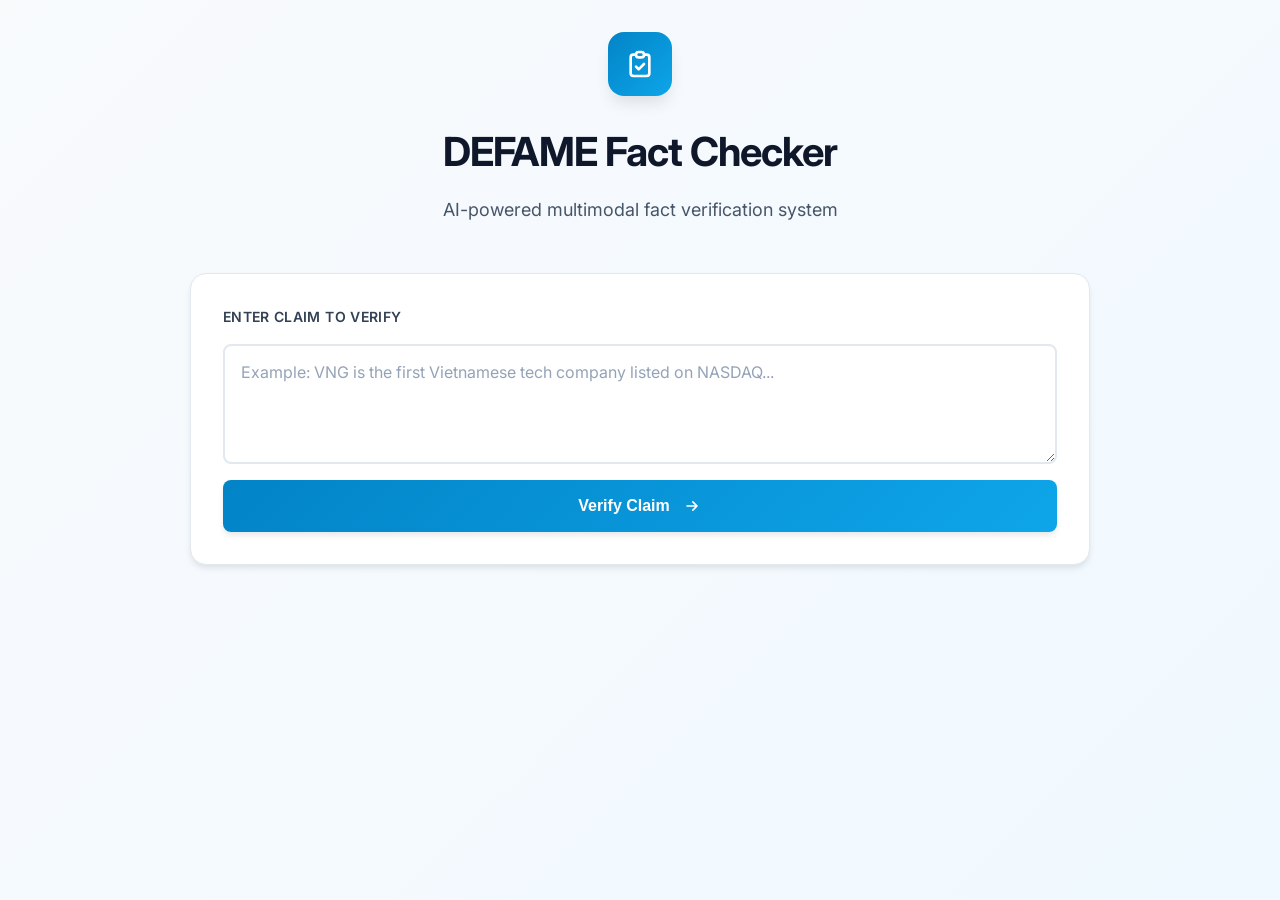
<file: web_demo/backend/static/old_index.html>
<!DOCTYPE html>
<html lang="en">

<head>
    <meta charset="UTF-8">
    <meta name="viewport" content="width=device-width, initial-scale=1.0">
    <title>DEFAME - Fact Verification System</title>
    <link rel="preconnect" href="https://fonts.googleapis.com">
    <link rel="preconnect" href="https://fonts.gstatic.com" crossorigin>
    <link
        href="https://fonts.googleapis.com/css2?family=Inter:wght@300;400;500;600;700&family=JetBrains+Mono:wght@400;500&display=swap"
        rel="stylesheet">
    <style>
        :root {
            /* Color System - Professional & Trustworthy */
            --primary-50: #f0f9ff;
            --primary-100: #e0f2fe;
            --primary-500: #0ea5e9;
            --primary-600: #0284c7;
            --primary-700: #0369a1;

            --success-50: #f0fdf4;
            --success-500: #22c55e;
            --success-600: #16a34a;
            --success-700: #15803d;

            --danger-50: #fef2f2;
            --danger-500: #ef4444;
            --danger-600: #dc2626;
            --danger-700: #b91c1c;

            --warning-50: #fffbeb;
            --warning-500: #f59e0b;
            --warning-600: #d97706;

            --neutral-50: #f8fafc;
            --neutral-100: #f1f5f9;
            --neutral-200: #e2e8f0;
            --neutral-300: #cbd5e1;
            --neutral-400: #94a3b8;
            --neutral-500: #64748b;
            --neutral-600: #475569;
            --neutral-700: #334155;
            --neutral-800: #1e293b;
            --neutral-900: #0f172a;

            /* Spacing & Layout */
            --spacing-xs: 0.5rem;
            --spacing-sm: 0.75rem;
            --spacing-md: 1rem;
            --spacing-lg: 1.5rem;
            --spacing-xl: 2rem;
            --spacing-2xl: 3rem;

            /* Border Radius */
            --radius-sm: 0.375rem;
            --radius-md: 0.5rem;
            --radius-lg: 0.75rem;
            --radius-xl: 1rem;

            /* Shadows */
            --shadow-sm: 0 1px 2px 0 rgba(0, 0, 0, 0.05);
            --shadow-md: 0 4px 6px -1px rgba(0, 0, 0, 0.1);
            --shadow-lg: 0 10px 15px -3px rgba(0, 0, 0, 0.1);
            --shadow-xl: 0 20px 25px -5px rgba(0, 0, 0, 0.1);
        }

        * {
            box-sizing: border-box;
            margin: 0;
            padding: 0;
        }

        body {
            font-family: 'Inter', -apple-system, BlinkMacSystemFont, sans-serif;
            background: linear-gradient(135deg, var(--neutral-50) 0%, var(--primary-50) 100%);
            color: var(--neutral-900);
            line-height: 1.6;
            min-height: 100vh;
            padding: var(--spacing-xl) var(--spacing-md);
        }

        .container {
            max-width: 900px;
            margin: 0 auto;
        }

        /* Header */
        header {
            text-align: center;
            margin-bottom: var(--spacing-2xl);
            animation: fadeInDown 0.6s ease-out;
        }

        @keyframes fadeInDown {
            from {
                opacity: 0;
                transform: translateY(-20px);
            }

            to {
                opacity: 1;
                transform: translateY(0);
            }
        }

        .logo {
            display: inline-flex;
            align-items: center;
            justify-content: center;
            width: 64px;
            height: 64px;
            background: linear-gradient(135deg, var(--primary-600), var(--primary-500));
            border-radius: var(--radius-xl);
            margin-bottom: var(--spacing-lg);
            box-shadow: var(--shadow-lg);
        }

        .logo svg {
            width: 32px;
            height: 32px;
            color: white;
        }

        h1 {
            font-size: 2.5rem;
            font-weight: 700;
            color: var(--neutral-900);
            margin-bottom: var(--spacing-sm);
            letter-spacing: -0.025em;
        }

        .subtitle {
            font-size: 1.125rem;
            color: var(--neutral-600);
            font-weight: 400;
        }

        /* Card Component */
        .card {
            background: white;
            border-radius: var(--radius-xl);
            box-shadow: var(--shadow-md);
            padding: var(--spacing-xl);
            margin-bottom: var(--spacing-lg);
            border: 1px solid var(--neutral-200);
            animation: fadeInUp 0.6s ease-out backwards;
        }

        @keyframes fadeInUp {
            from {
                opacity: 0;
                transform: translateY(20px);
            }

            to {
                opacity: 1;
                transform: translateY(0);
            }
        }

        .card:nth-child(2) {
            animation-delay: 0.1s;
        }

        .card:nth-child(3) {
            animation-delay: 0.2s;
        }

        .card:nth-child(4) {
            animation-delay: 0.3s;
        }

        /* Input Section */
        .input-group {
            display: flex;
            flex-direction: column;
            gap: var(--spacing-md);
        }

        label {
            font-weight: 600;
            color: var(--neutral-700);
            font-size: 0.875rem;
            text-transform: uppercase;
            letter-spacing: 0.025em;
        }

        textarea {
            width: 100%;
            padding: var(--spacing-md);
            border: 2px solid var(--neutral-200);
            border-radius: var(--radius-md);
            font-family: inherit;
            font-size: 1rem;
            color: var(--neutral-900);
            resize: vertical;
            min-height: 120px;
            transition: all 0.2s ease;
        }

        textarea:focus {
            outline: none;
            border-color: var(--primary-500);
            box-shadow: 0 0 0 3px rgba(14, 165, 233, 0.1);
        }

        textarea::placeholder {
            color: var(--neutral-400);
        }

        /* Button */
        .btn {
            display: inline-flex;
            align-items: center;
            justify-content: center;
            gap: var(--spacing-sm);
            padding: var(--spacing-md) var(--spacing-xl);
            background: linear-gradient(135deg, var(--primary-600), var(--primary-500));
            color: white;
            border: none;
            border-radius: var(--radius-md);
            font-size: 1rem;
            font-weight: 600;
            cursor: pointer;
            transition: all 0.2s ease;
            box-shadow: var(--shadow-md);
        }

        .btn:hover:not(:disabled) {
            transform: translateY(-2px);
            box-shadow: var(--shadow-lg);
        }

        .btn:active:not(:disabled) {
            transform: translateY(0);
        }

        .btn:disabled {
            opacity: 0.6;
            cursor: not-allowed;
        }

        .btn svg {
            width: 20px;
            height: 20px;
        }

        /* Collapsible Processing Section */
        .collapsible-card {
            overflow: hidden;
        }

        .collapsible-header {
            display: flex;
            align-items: center;
            justify-content: space-between;
            cursor: pointer;
            padding: var(--spacing-lg);
            margin: calc(-1 * var(--spacing-xl));
            margin-bottom: var(--spacing-lg);
            background: var(--neutral-50);
            border-bottom: 1px solid var(--neutral-200);
            transition: background-color 0.2s ease;
            user-select: none;
        }

        .collapsible-header:hover {
            background: var(--neutral-100);
        }

        .collapsible-title {
            display: flex;
            align-items: center;
            gap: var(--spacing-md);
            font-size: 1.125rem;
            font-weight: 600;
            color: var(--neutral-900);
        }

        .collapsible-title svg {
            width: 24px;
            height: 24px;
            color: var(--primary-600);
        }

        .collapse-icon {
            width: 20px;
            height: 20px;
            color: var(--neutral-500);
            transition: transform 0.3s ease;
        }

        .collapse-icon.collapsed {
            transform: rotate(-90deg);
        }

        .collapsible-content {
            max-height: 600px;
            overflow-y: auto;
            transition: all 0.3s ease;
        }

        .collapsible-content.collapsed {
            max-height: 0;
            overflow: hidden;
        }

        /* Processing Steps */
        .process-timeline {
            position: relative;
            padding-left: var(--spacing-xl);
        }

        .process-timeline::before {
            content: '';
            position: absolute;
            left: 4px;
            top: 8px;
            bottom: 8px;
            width: 2px;
            background: var(--neutral-200);
        }

        .process-step {
            position: relative;
            margin-bottom: var(--spacing-lg);
            opacity: 0;
            animation: slideIn 0.4s ease-out forwards;
        }

        @keyframes slideIn {
            from {
                opacity: 0;
                transform: translateX(-10px);
            }

            to {
                opacity: 1;
                transform: translateX(0);
            }
        }

        .process-step::before {
            content: '';
            position: absolute;
            left: calc(-1 * var(--spacing-xl));
            top: 4px;
            width: 10px;
            height: 10px;
            border-radius: 50%;
            background: var(--neutral-300);
            border: 2px solid white;
            box-shadow: var(--shadow-sm);
        }

        .process-step.active::before {
            background: var(--primary-500);
            animation: pulse 2s ease-in-out infinite;
        }

        @keyframes pulse {

            0%,
            100% {
                box-shadow: 0 0 0 0 rgba(14, 165, 233, 0.4);
            }

            50% {
                box-shadow: 0 0 0 6px rgba(14, 165, 233, 0);
            }
        }

        .step-header {
            display: flex;
            align-items: center;
            gap: var(--spacing-sm);
            font-weight: 600;
            color: var(--neutral-700);
            font-size: 0.875rem;
            margin-bottom: var(--spacing-xs);
        }

        .step-header svg {
            width: 16px;
            height: 16px;
            color: var(--primary-600);
        }

        .step-message {
            background: var(--neutral-50);
            padding: var(--spacing-md);
            border-radius: var(--radius-md);
            font-size: 0.875rem;
            color: var(--neutral-700);
            line-height: 1.6;
            font-family: 'JetBrains Mono', monospace;
            border-left: 3px solid var(--primary-200);
        }

        /* Result Section */
        .result-header {
            display: flex;
            align-items: center;
            justify-content: space-between;
            flex-wrap: wrap;
            gap: var(--spacing-lg);
            margin-bottom: var(--spacing-xl);
            padding-bottom: var(--spacing-lg);
            border-bottom: 2px solid var(--neutral-100);
        }

        .result-title {
            font-size: 1.5rem;
            font-weight: 700;
            color: var(--neutral-900);
        }

        .verdict-badge {
            display: inline-flex;
            align-items: center;
            gap: var(--spacing-sm);
            padding: var(--spacing-sm) var(--spacing-lg);
            border-radius: var(--radius-lg);
            font-weight: 700;
            font-size: 1rem;
            text-transform: uppercase;
            letter-spacing: 0.05em;
            animation: scaleIn 0.4s ease-out;
        }

        @keyframes scaleIn {
            from {
                opacity: 0;
                transform: scale(0.9);
            }

            to {
                opacity: 1;
                transform: scale(1);
            }
        }

        .verdict-SUPPORTED {
            background: var(--success-50);
            color: var(--success-700);
            border: 2px solid var(--success-200);
        }

        .verdict-REFUTED {
            background: var(--danger-50);
            color: var(--danger-700);
            border: 2px solid var(--danger-200);
        }

        .verdict-NEI {
            background: var(--warning-50);
            color: var(--warning-600);
            border: 2px solid var(--warning-200);
        }

        .section {
            margin-bottom: var(--spacing-xl);
        }

        .section-header {
            display: flex;
            align-items: center;
            gap: var(--spacing-sm);
            font-size: 1.125rem;
            font-weight: 600;
            color: var(--neutral-900);
            margin-bottom: var(--spacing-md);
        }

        .section-header svg {
            width: 20px;
            height: 20px;
            color: var(--primary-600);
        }

        .justification-box {
            background: var(--neutral-50);
            padding: var(--spacing-lg);
            border-radius: var(--radius-lg);
            border-left: 4px solid var(--primary-500);
            line-height: 1.8;
            color: var(--neutral-700);
        }

        .justification-box b {
            color: var(--neutral-900);
            font-weight: 600;
        }

        .justification-box a {
            color: var(--primary-600);
            text-decoration: underline;
            text-underline-offset: 2px;
        }

        .justification-box a:hover {
            color: var(--primary-700);
        }

        /* Evidence Cards */
        .evidence-grid {
            display: grid;
            grid-template-columns: repeat(auto-fill, minmax(280px, 1fr));
            gap: var(--spacing-md);
            list-style: none;
        }

        .evidence-card {
            background: var(--neutral-50);
            padding: var(--spacing-lg);
            border-radius: var(--radius-lg);
            border: 1px solid var(--neutral-200);
            transition: all 0.2s ease;
            animation: fadeInUp 0.4s ease-out backwards;
        }

        .evidence-card:hover {
            transform: translateY(-4px);
            box-shadow: var(--shadow-md);
            border-color: var(--primary-300);
        }

        .evidence-card:nth-child(1) {
            animation-delay: 0.05s;
        }

        .evidence-card:nth-child(2) {
            animation-delay: 0.1s;
        }

        .evidence-card:nth-child(3) {
            animation-delay: 0.15s;
        }

        .evidence-card:nth-child(4) {
            animation-delay: 0.2s;
        }

        .evidence-card:nth-child(5) {
            animation-delay: 0.25s;
        }

        .evidence-card:nth-child(6) {
            animation-delay: 0.3s;
        }

        .evidence-text {
            font-size: 0.875rem;
            color: var(--neutral-700);
            line-height: 1.6;
            margin-bottom: var(--spacing-md);
        }

        .evidence-link {
            display: flex;
            align-items: center;
            gap: var(--spacing-xs);
            padding-top: var(--spacing-md);
            border-top: 1px solid var(--neutral-200);
            font-size: 0.75rem;
            color: var(--primary-600);
            text-decoration: none;
            font-weight: 500;
            transition: color 0.2s ease;
        }

        .evidence-link:hover {
            color: var(--primary-700);
        }

        .evidence-link svg {
            width: 14px;
            height: 14px;
            flex-shrink: 0;
        }

        .evidence-link span {
            white-space: nowrap;
            overflow: hidden;
            text-overflow: ellipsis;
        }

        /* Utilities */
        .hidden {
            display: none !important;
        }

        .spinner {
            width: 20px;
            height: 20px;
            border: 3px solid rgba(255, 255, 255, 0.3);
            border-radius: 50%;
            border-top-color: white;
            animation: spin 0.8s linear infinite;
        }

        @keyframes spin {
            to {
                transform: rotate(360deg);
            }
        }

        /* Responsive */
        @media (max-width: 768px) {
            body {
                padding: var(--spacing-lg) var(--spacing-md);
            }

            h1 {
                font-size: 2rem;
            }

            .card {
                padding: var(--spacing-lg);
            }

            .collapsible-header {
                padding: var(--spacing-md);
                margin: calc(-1 * var(--spacing-lg));
                margin-bottom: var(--spacing-md);
            }

            .evidence-grid {
                grid-template-columns: 1fr;
            }

            .result-header {
                flex-direction: column;
                align-items: flex-start;
            }
        }

        /* Status Badge */
        .status-badge {
            display: inline-flex;
            align-items: center;
            gap: var(--spacing-xs);
            padding: 4px 10px;
            border-radius: var(--radius-md);
            font-size: 0.75rem;
            font-weight: 600;
            background: var(--primary-50);
            color: var(--primary-700);
            border: 1px solid var(--primary-200);
        }

        .status-badge svg {
            width: 14px;
            height: 14px;
        }

        /* Smooth scrolling */
        html {
            scroll-behavior: smooth;
        }

        @media (prefers-reduced-motion: reduce) {

            *,
            *::before,
            *::after {
                animation-duration: 0.01ms !important;
                animation-iteration-count: 1 !important;
                transition-duration: 0.01ms !important;
            }
        }
    </style>
</head>

<body>
    <div class="container">
        <header>
            <div class="logo">
                <svg fill="none" stroke="currentColor" viewBox="0 0 24 24">
                    <path stroke-linecap="round" stroke-linejoin="round" stroke-width="2"
                        d="M9 5H7a2 2 0 00-2 2v12a2 2 0 002 2h10a2 2 0 002-2V7a2 2 0 00-2-2h-2M9 5a2 2 0 002 2h2a2 2 0 002-2M9 5a2 2 0 012-2h2a2 2 0 012 2m-6 9l2 2 4-4">
                    </path>
                </svg>
            </div>
            <h1>DEFAME Fact Checker</h1>
            <p class="subtitle">AI-powered multimodal fact verification system</p>
        </header>

        <!-- Input Section -->
        <div class="card">
            <div class="input-group">
                <label for="claim">Enter Claim to Verify</label>
                <textarea id="claim" placeholder="Example: VNG is the first Vietnamese tech company listed on NASDAQ..."
                    rows="4"></textarea>
                <div style="display: flex; gap: var(--spacing-md);">
                    <button class="btn" id="checkBtn" onclick="checkClaim()" style="flex: 1;">
                        <span>Verify Claim</span>
                        <svg fill="none" stroke="currentColor" viewBox="0 0 24 24">
                            <path stroke-linecap="round" stroke-linejoin="round" stroke-width="2"
                                d="M13 7l5 5m0 0l-5 5m5-5H6"></path>
                        </svg>
                    </button>
                    <button class="btn" id="resetBtn" onclick="resetForm()"
                        style="background: linear-gradient(135deg, var(--neutral-500), var(--neutral-400)); display: none;">
                        <svg fill="none" stroke="currentColor" viewBox="0 0 24 24">
                            <path stroke-linecap="round" stroke-linejoin="round" stroke-width="2"
                                d="M4 4v5h.582m15.356 2A8.001 8.001 0 004.582 9m0 0H9m11 11v-5h-.581m0 0a8.003 8.003 0 01-15.357-2m15.357 2H15">
                            </path>
                        </svg>
                        <span>New Check</span>
                    </button>
                </div>
            </div>
        </div>

        <!-- Processing Section (Collapsible) -->
        <div class="card collapsible-card hidden" id="processCard">
            <div class="collapsible-header" onclick="toggleCollapse()">
                <div class="collapsible-title">
                    <svg fill="none" stroke="currentColor" viewBox="0 0 24 24">
                        <path stroke-linecap="round" stroke-linejoin="round" stroke-width="2"
                            d="M9.663 17h4.673M12 3v1m6.364 1.636l-.707.707M21 12h-1M4 12H3m3.343-5.657l-.707-.707m2.828 9.9a5 5 0 117.072 0l-.548.547A3.374 3.374 0 0014 18.469V19a2 2 0 11-4 0v-.531c0-.895-.356-1.754-.988-2.386l-.548-.547z">
                        </path>
                    </svg>
                    <span>Analysis Process</span>
                    <span class="status-badge">
                        <svg class="spinner" fill="none" viewBox="0 0 24 24"></svg>
                        Processing
                    </span>
                </div>
                <svg class="collapse-icon" fill="none" stroke="currentColor" viewBox="0 0 24 24">
                    <path stroke-linecap="round" stroke-linejoin="round" stroke-width="2" d="M19 9l-7 7-7-7"></path>
                </svg>
            </div>
            <div class="collapsible-content" id="collapsibleContent">
                <div class="process-timeline" id="processTimeline">
                    <!-- Dynamic content -->
                </div>
            </div>
        </div>

        <!-- Result Section -->
        <div class="card hidden" id="resultCard">
            <div class="result-header">
                <h2 class="result-title">Verification Result</h2>
                <div class="verdict-badge" id="verdictBadge"></div>
            </div>

            <div class="section">
                <div class="section-header">
                    <svg fill="none" stroke="currentColor" viewBox="0 0 24 24">
                        <path stroke-linecap="round" stroke-linejoin="round" stroke-width="2"
                            d="M9 12h6m-6 4h6m2 5H7a2 2 0 01-2-2V5a2 2 0 012-2h5.586a1 1 0 01.707.293l5.414 5.414a1 1 0 01.293.707V19a2 2 0 01-2 2z">
                        </path>
                    </svg>
                    <span>Justification</span>
                </div>
                <div class="justification-box" id="justificationText"></div>
            </div>

            <div class="section">
                <div class="section-header">
                    <svg fill="none" stroke="currentColor" viewBox="0 0 24 24">
                        <path stroke-linecap="round" stroke-linejoin="round" stroke-width="2"
                            d="M13.828 10.172a4 4 0 00-5.656 0l-4 4a4 4 0 105.656 5.656l1.102-1.101m-.758-4.899a4 4 0 005.656 0l4-4a4 4 0 00-5.656-5.656l-1.1 1.1">
                        </path>
                    </svg>
                    <span>Evidence & References</span>
                </div>
                <ul class="evidence-grid" id="evidenceList"></ul>
            </div>
        </div>
    </div>

    <script>
        const claimInput = document.getElementById('claim');
        const checkBtn = document.getElementById('checkBtn');
        const processCard = document.getElementById('processCard');
        const processTimeline = document.getElementById('processTimeline');
        const resultCard = document.getElementById('resultCard');
        const verdictBadge = document.getElementById('verdictBadge');
        const justificationText = document.getElementById('justificationText');
        const evidenceList = document.getElementById('evidenceList');
        const collapsibleContent = document.getElementById('collapsibleContent');

        let isCollapsed = false;

        function toggleCollapse() {
            isCollapsed = !isCollapsed;
            const icon = document.querySelector('.collapse-icon');

            if (isCollapsed) {
                collapsibleContent.classList.add('collapsed');
                icon.classList.add('collapsed');
            } else {
                collapsibleContent.classList.remove('collapsed');
                icon.classList.remove('collapsed');
            }
        }

        async function checkClaim() {
            const claim = claimInput.value.trim();
            if (!claim) {
                claimInput.focus();
                return;
            }

            // Reset UI
            checkBtn.disabled = true;
            checkBtn.innerHTML = `
                <div class="spinner"></div>
                <span>Verifying...</span>
            `;

            processCard.classList.remove('hidden');
            resultCard.classList.add('hidden');
            processTimeline.innerHTML = '';
            isCollapsed = false;
            collapsibleContent.classList.remove('collapsed');
            document.querySelector('.collapse-icon').classList.remove('collapsed');

            try {
                const response = await fetch('/api/check', {
                    method: 'POST',
                    headers: { 'Content-Type': 'application/json' },
                    body: JSON.stringify({ claim })
                });

                if (!response.ok) throw new Error('Network response was not ok');

                const reader = response.body.getReader();
                const decoder = new TextDecoder();
                let buffer = '';

                while (true) {
                    const { done, value } = await reader.read();
                    if (done) break;

                    buffer += decoder.decode(value, { stream: true });
                    const lines = buffer.split('\n\n');
                    buffer = lines.pop();

                    for (const line of lines) {
                        if (line.startsWith('event: ')) {
                            const [meta, ...dataParts] = line.split('\n');
                            const eventType = meta.replace('event: ', '').trim();
                            const dataStr = dataParts.map(p => p.replace('data: ', '')).join('\n').trim();

                            if (!dataStr) continue;
                            const data = JSON.parse(dataStr);

                            if (eventType === 'log') {
                                addProcessStep(data.message);
                            } else if (eventType === 'result') {
                                showResult(data);
                            } else if (eventType === 'error') {
                                addProcessStep('ERROR: ' + data.error, true);
                                resetButton();
                            }
                        }
                    }
                }
            } catch (err) {
                console.error(err);
                addProcessStep('Error connecting to server', true);
                resetButton();
            }
        }

        function addProcessStep(message, isError = false) {
            message = message.trim();
            if (!message) return;

            // Determine step type and icon
            let icon = 'cog';
            let title = 'Processing';

            if (message.toLowerCase().includes('interpreting')) {
                icon = 'search';
                title = 'Interpreting Claim';
            } else if (message.toLowerCase().includes('searching')) {
                icon = 'globe';
                title = 'Searching Evidence';
            } else if (message.toLowerCase().includes('answering')) {
                icon = 'chat';
                title = 'Analyzing Information';
            } else if (message.toLowerCase().includes('verifying')) {
                icon = 'check-circle';
                title = 'Verification Started';
            } else if (message.toLowerCase().includes('verdict')) {
                icon = 'clipboard-check';
                title = 'Finalizing Results';
            }

            if (isError) {
                icon = 'exclamation-triangle';
                title = 'Error';
            }

            const iconSVG = getIconSVG(icon);

            const stepDiv = document.createElement('div');
            stepDiv.className = 'process-step active';
            stepDiv.innerHTML = `
                <div class="step-header">
                    ${iconSVG}
                    <span>${title}</span>
                </div>
                <div class="step-message">${escapeHtml(message)}</div>
            `;

            // Remove active class from previous steps
            const prevActive = processTimeline.querySelector('.process-step.active');
            if (prevActive) prevActive.classList.remove('active');

            processTimeline.appendChild(stepDiv);

            // Auto-scroll to latest step
            setTimeout(() => {
                stepDiv.scrollIntoView({ behavior: 'smooth', block: 'nearest' });
            }, 100);
        }

        function showResult(result) {
            resetButton();
            resultCard.classList.remove('hidden');

            // Update status badge
            const statusBadge = document.querySelector('.status-badge');
            if (statusBadge) {
                statusBadge.innerHTML = `
                    <svg fill="none" stroke="currentColor" viewBox="0 0 24 24">
                        <path stroke-linecap="round" stroke-linejoin="round" stroke-width="2" d="M5 13l4 4L19 7"></path>
                    </svg>
                    Complete
                `;
                statusBadge.style.background = 'var(--success-50)';
                statusBadge.style.color = 'var(--success-700)';
                statusBadge.style.borderColor = 'var(--success-200)';
            }

            // Verdict
            const verdict = result.verdict || 'UNKNOWN';
            verdictBadge.textContent = verdict;
            verdictBadge.className = `verdict-badge verdict-${verdict}`;

            // Justification
            let justify = result.justification || 'No justification provided.';
            justify = justify
                .replace(/\*\*(.*?)\*\*/g, '<b>$1</b>')
                .replace(/\[(.*?)\]\((.*?)\)/g, '<a href="$2" target="_blank">$1</a>')
                .replace(/\n/g, '<br>');
            justificationText.innerHTML = justify;

            // Evidence
            evidenceList.innerHTML = '';
            const evidences = result.evidences || [];

            if (evidences.length === 0) {
                evidenceList.innerHTML = '<li class="evidence-card">No specific evidence cited.</li>';
            } else {
                evidences.forEach(evObj => {
                    const li = document.createElement('li');
                    li.className = 'evidence-card';

                    const content = typeof evObj === 'string' ? evObj : evObj.text;
                    const url = typeof evObj === 'object' ? evObj.url : null;
                    const title = typeof evObj === 'object' ? evObj.title : null;

                    const cleanContent = content.replace(/\*\*/g, '').replace(/### Evidence from `[^`]+`\n/g, '');

                    let html = '';
                    if (title) {
                        html += `<div style="font-weight: 600; color: var(--neutral-900); margin-bottom: var(--spacing-xs);">${escapeHtml(title)}</div>`;
                    }
                    html += `<div class="evidence-text">${escapeHtml(cleanContent)}</div>`;

                    if (url) {
                        html += `
                            <a href="${escapeHtml(url)}" target="_blank" class="evidence-link">
                                <svg fill="none" stroke="currentColor" viewBox="0 0 24 24">
                                    <path stroke-linecap="round" stroke-linejoin="round" stroke-width="2" d="M10 6H6a2 2 0 00-2 2v10a2 2 0 002 2h10a2 2 0 002-2v-4M14 4h6m0 0v6m0-6L10 14"></path>
                                </svg>
                                <span>${escapeHtml(url)}</span>
                            </a>
                        `;
                    }

                    li.innerHTML = html;
                    evidenceList.appendChild(li);
                });
            }

            // Scroll to result
            setTimeout(() => {
                resultCard.scrollIntoView({ behavior: 'smooth', block: 'start' });
            }, 300);
        }

        function resetButton() {
            checkBtn.disabled = false;
            checkBtn.innerHTML = `
                <span>Verify Another Claim</span>
                <svg fill="none" stroke="currentColor" viewBox="0 0 24 24">
                    <path stroke-linecap="round" stroke-linejoin="round" stroke-width="2" d="M13 7l5 5m0 0l-5 5m5-5H6"></path>
                </svg>
            `;
            document.getElementById('resetBtn').style.display = 'inline-flex';
        }

        function resetForm() {
            // Clear input
            claimInput.value = '';

            // Hide all cards
            processCard.classList.add('hidden');
            resultCard.classList.add('hidden');

            // Reset button states
            checkBtn.disabled = false;
            checkBtn.innerHTML = `
                <span>Verify Claim</span>
                <svg fill="none" stroke="currentColor" viewBox="0 0 24 24">
                    <path stroke-linecap="round" stroke-linejoin="round" stroke-width="2" d="M13 7l5 5m0 0l-5 5m5-5H6"></path>
                </svg>
            `;
            document.getElementById('resetBtn').style.display = 'none';

            // Clear content
            processTimeline.innerHTML = '';
            evidenceList.innerHTML = '';
            justificationText.innerHTML = '';
            verdictBadge.textContent = '';

            // Focus on input
            claimInput.focus();
        }

        function getIconSVG(icon) {
            const icons = {
                'cog': '<path stroke-linecap="round" stroke-linejoin="round" stroke-width="2" d="M10.325 4.317c.426-1.756 2.924-1.756 3.35 0a1.724 1.724 0 002.573 1.066c1.543-.94 3.31.826 2.37 2.37a1.724 1.724 0 001.065 2.572c1.756.426 1.756 2.924 0 3.35a1.724 1.724 0 00-1.066 2.573c.94 1.543-.826 3.31-2.37 2.37a1.724 1.724 0 00-2.572 1.065c-.426 1.756-2.924 1.756-3.35 0a1.724 1.724 0 00-2.573-1.066c-1.543.94-3.31-.826-2.37-2.37a1.724 1.724 0 00-1.065-2.572c-1.756-.426-1.756-2.924 0-3.35a1.724 1.724 0 001.066-2.573c-.94-1.543.826-3.31 2.37-2.37.996.608 2.296.07 2.572-1.065z"></path><path stroke-linecap="round" stroke-linejoin="round" stroke-width="2" d="M15 12a3 3 0 11-6 0 3 3 0 016 0z"></path>',
                'search': '<path stroke-linecap="round" stroke-linejoin="round" stroke-width="2" d="M21 21l-6-6m2-5a7 7 0 11-14 0 7 7 0 0114 0z"></path>',
                'globe': '<path stroke-linecap="round" stroke-linejoin="round" stroke-width="2" d="M3.055 11H5a2 2 0 012 2v1a2 2 0 002 2 2 2 0 012 2v2.945M8 3.935V5.5A2.5 2.5 0 0010.5 8h.5a2 2 0 012 2 2 2 0 104 0 2 2 0 012-2h1.064M15 20.488V18a2 2 0 012-2h3.064M21 12a9 9 0 11-18 0 9 9 0 0118 0z"></path>',
                'chat': '<path stroke-linecap="round" stroke-linejoin="round" stroke-width="2" d="M8 12h.01M12 12h.01M16 12h.01M21 12c0 4.418-4.03 8-9 8a9.863 9.863 0 01-4.255-.949L3 20l1.395-3.72C3.512 15.042 3 13.574 3 12c0-4.418 4.03-8 9-8s9 3.582 9 8z"></path>',
                'check-circle': '<path stroke-linecap="round" stroke-linejoin="round" stroke-width="2" d="M9 12l2 2 4-4m6 2a9 9 0 11-18 0 9 9 0 0118 0z"></path>',
                'clipboard-check': '<path stroke-linecap="round" stroke-linejoin="round" stroke-width="2" d="M9 5H7a2 2 0 00-2 2v12a2 2 0 002 2h10a2 2 0 002-2V7a2 2 0 00-2-2h-2M9 5a2 2 0 002 2h2a2 2 0 002-2M9 5a2 2 0 012-2h2a2 2 0 012 2m-6 9l2 2 4-4"></path>',
                'exclamation-triangle': '<path stroke-linecap="round" stroke-linejoin="round" stroke-width="2" d="M12 9v2m0 4h.01m-6.938 4h13.856c1.54 0 2.502-1.667 1.732-3L13.732 4c-.77-1.333-2.694-1.333-3.464 0L3.34 16c-.77 1.333.192 3 1.732 3z"></path>'
            };
            return `<svg fill="none" stroke="currentColor" viewBox="0 0 24 24">${icons[icon] || icons['cog']}</svg>`;
        }

        function escapeHtml(text) {
            const div = document.createElement('div');
            div.textContent = text;
            return div.innerHTML;
        }

        // Allow Enter+Ctrl to submit
        claimInput.addEventListener('keydown', (e) => {
            if (e.key === 'Enter' && (e.ctrlKey || e.metaKey)) {
                checkClaim();
            }
        });
    </script>
</body>

</html>
</file>
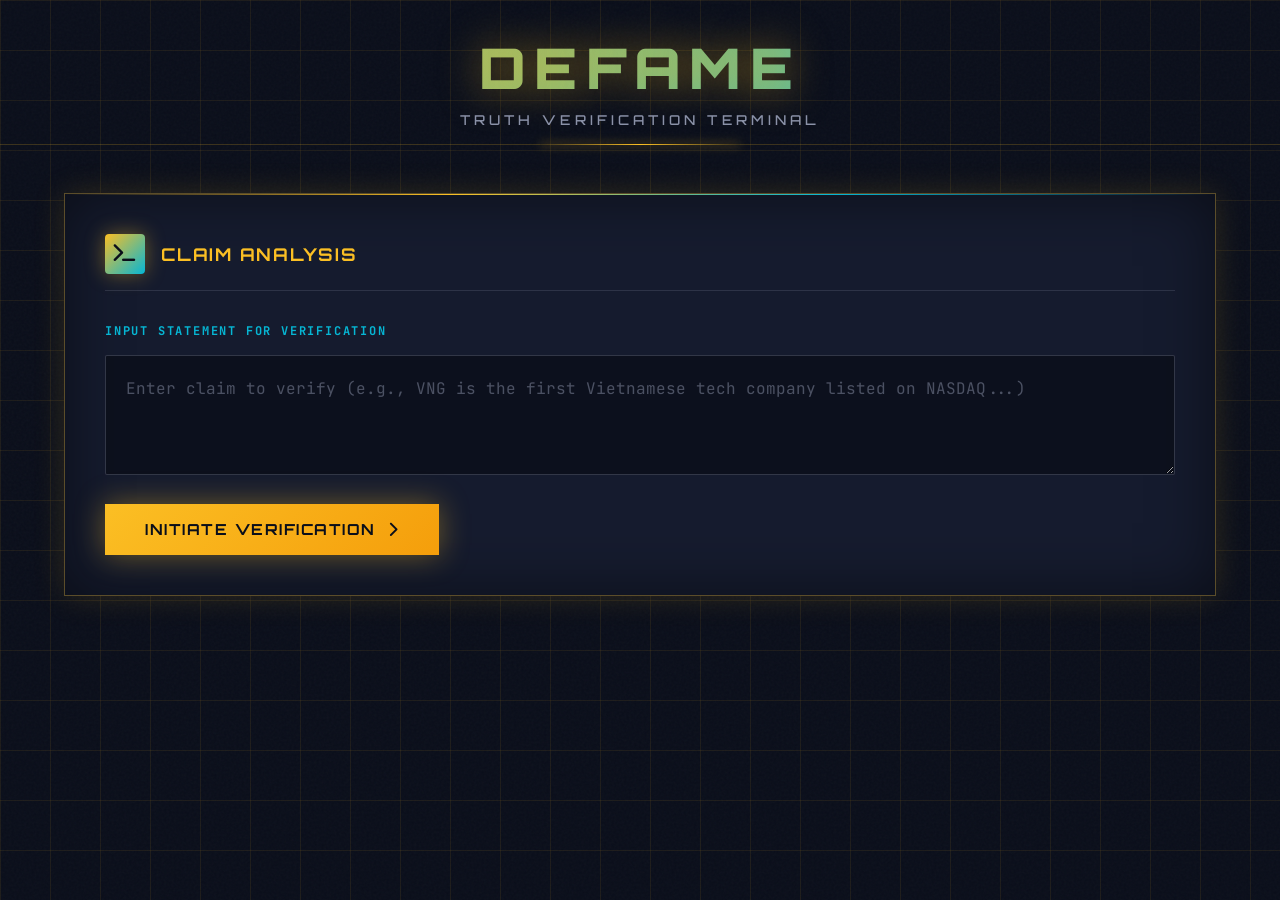
<file: web_demo/backend/static/tech_template.html>
<!DOCTYPE html>
<html lang="en">

<head>
    <meta charset="UTF-8">
    <meta name="viewport" content="width=device-width, initial-scale=1.0">
    <title>DEFAME · Truth Verification Terminal</title>
    <link rel="preconnect" href="https://fonts.googleapis.com">
    <link rel="preconnect" href="https://fonts.gstatic.com" crossorigin>
    <link
        href="https://fonts.googleapis.com/css2?family=JetBrains+Mono:wght@300;400;700&family=Orbitron:wght@500;700;900&display=swap"
        rel="stylesheet">
    <link rel="stylesheet" href="https://cdnjs.cloudflare.com/ajax/libs/font-awesome/6.4.0/css/all.min.css">
    <style>
        :root {
            --neon-amber: #fbbf24;
            --neon-cyan: #06b6d4;
            --neon-red: #f87171;
            --neon-green: #34d399;
            --bg-deep: #0a0e1a;
            --bg-panel: #151b2e;
            --text-primary: #e8edf5;
            --text-dim: #8b92a8;
            --border-glow: rgba(251, 191, 36, 0.3);
            --grid-color: rgba(251, 191, 36, 0.08);
        }

        * {
            margin: 0;
            padding: 0;
            box-sizing: border-box;
        }

        body {
            font-family: 'JetBrains Mono', monospace;
            background-color: var(--bg-deep);
            color: var(--text-primary);
            min-height: 100vh;
            position: relative;
            overflow-x: hidden;
        }

        /* Animated grid background */
        body::before {
            content: '';
            position: fixed;
            top: 0;
            left: 0;
            width: 100%;
            height: 100%;
            background-image:
                linear-gradient(var(--grid-color) 1px, transparent 1px),
                linear-gradient(90deg, var(--grid-color) 1px, transparent 1px);
            background-size: 50px 50px;
            animation: gridScroll 20s linear infinite;
            pointer-events: none;
            z-index: 0;
        }

        @keyframes gridScroll {
            0% {
                transform: translateY(0);
            }

            100% {
                transform: translateY(50px);
            }
        }

        /* Noise texture overlay */
        body::after {
            content: '';
            position: fixed;
            top: 0;
            left: 0;
            width: 100%;
            height: 100%;
            background-image: url("data:image/svg+xml,%3Csvg viewBox='0 0 400 400' xmlns='http://www.w3.org/2000/svg'%3E%3Cfilter id='noiseFilter'%3E%3CfeTurbulence type='fractalNoise' baseFrequency='0.9' numOctaves='4' /%3E%3C/filter%3E%3Crect width='100%25' height='100%25' filter='url(%23noiseFilter)' opacity='0.03'/%3E%3C/svg%3E");
            pointer-events: none;
            z-index: 1;
        }

        .app-wrapper {
            position: relative;
            z-index: 2;
            min-height: 100vh;
            display: flex;
            flex-direction: column;
        }

        /* Header */
        .header {
            padding: 2rem 0 1rem;
            text-align: center;
            border-bottom: 1px solid rgba(251, 191, 36, 0.2);
            margin-bottom: 3rem;
            position: relative;
        }

        .header::after {
            content: '';
            position: absolute;
            bottom: -1px;
            left: 50%;
            transform: translateX(-50%);
            width: 200px;
            height: 1px;
            background: linear-gradient(90deg, transparent, var(--neon-amber), transparent);
            box-shadow: 0 0 10px var(--neon-amber);
        }

        .logo {
            font-family: 'Orbitron', sans-serif;
            font-size: 3.5rem;
            font-weight: 900;
            letter-spacing: 0.15em;
            background: linear-gradient(135deg, var(--neon-amber) 0%, var(--neon-cyan) 100%);
            -webkit-background-clip: text;
            -webkit-text-fill-color: transparent;
            background-clip: text;
            text-shadow: 0 0 40px rgba(251, 191, 36, 0.5);
            margin-bottom: 0.5rem;
            animation: glowPulse 3s ease-in-out infinite;
        }

        @keyframes glowPulse {

            0%,
            100% {
                filter: drop-shadow(0 0 10px rgba(251, 191, 36, 0.6));
            }

            50% {
                filter: drop-shadow(0 0 20px rgba(251, 191, 36, 0.9));
            }
        }

        .tagline {
            font-family: 'Orbitron', sans-serif;
            font-size: 0.85rem;
            letter-spacing: 0.3em;
            color: var(--text-dim);
            text-transform: uppercase;
            font-weight: 500;
        }

        .container {
            width: 90%;
            max-width: 1200px;
            margin: 0 auto;
            padding-bottom: 4rem;
        }

        /* Terminal Panel */
        .terminal-panel {
            background: var(--bg-panel);
            border: 1px solid var(--border-glow);
            box-shadow:
                0 0 30px rgba(251, 191, 36, 0.15),
                inset 0 0 60px rgba(0, 0, 0, 0.5);
            padding: 2.5rem;
            margin-bottom: 2rem;
            position: relative;
            overflow: hidden;
        }

        .terminal-panel::before {
            content: '';
            position: absolute;
            top: 0;
            left: 0;
            right: 0;
            height: 1px;
            background: linear-gradient(90deg,
                    transparent,
                    var(--neon-amber),
                    var(--neon-cyan),
                    transparent);
            animation: scanline 4s linear infinite;
        }

        @keyframes scanline {
            0% {
                transform: translateX(-100%);
            }

            100% {
                transform: translateX(100%);
            }
        }

        .panel-header {
            display: flex;
            align-items: center;
            gap: 1rem;
            margin-bottom: 2rem;
            padding-bottom: 1rem;
            border-bottom: 1px solid rgba(139, 146, 168, 0.2);
        }

        .panel-icon {
            width: 40px;
            height: 40px;
            background: linear-gradient(135deg, var(--neon-amber), var(--neon-cyan));
            border-radius: 4px;
            display: flex;
            align-items: center;
            justify-content: center;
            font-size: 1.2rem;
            color: var(--bg-deep);
            box-shadow: 0 0 20px rgba(251, 191, 36, 0.4);
        }

        .panel-title {
            font-family: 'Orbitron', sans-serif;
            font-size: 1.1rem;
            font-weight: 700;
            letter-spacing: 0.1em;
            text-transform: uppercase;
            color: var(--neon-amber);
        }

        /* Input Section */
        label {
            display: block;
            font-size: 0.75rem;
            text-transform: uppercase;
            letter-spacing: 0.15em;
            color: var(--neon-cyan);
            margin-bottom: 1rem;
            font-weight: 700;
        }

        textarea {
            width: 100%;
            padding: 1.25rem;
            background: rgba(10, 14, 26, 0.8);
            border: 1px solid rgba(139, 146, 168, 0.3);
            color: var(--text-primary);
            font-family: 'JetBrains Mono', monospace;
            font-size: 1rem;
            line-height: 1.6;
            resize: vertical;
            min-height: 120px;
            transition: all 0.3s ease;
            border-radius: 2px;
        }

        textarea:focus {
            outline: none;
            border-color: var(--neon-amber);
            box-shadow:
                0 0 0 1px var(--neon-amber),
                0 0 20px rgba(251, 191, 36, 0.2);
            background: rgba(10, 14, 26, 0.95);
        }

        textarea::placeholder {
            color: var(--text-dim);
            opacity: 0.5;
        }

        /* Button */
        .verify-btn {
            margin-top: 1.5rem;
            padding: 1rem 2.5rem;
            background: linear-gradient(135deg, var(--neon-amber), #f59e0b);
            border: none;
            color: var(--bg-deep);
            font-family: 'Orbitron', sans-serif;
            font-size: 0.95rem;
            font-weight: 700;
            letter-spacing: 0.1em;
            text-transform: uppercase;
            cursor: pointer;
            position: relative;
            overflow: hidden;
            transition: all 0.3s ease;
            box-shadow: 0 0 30px rgba(251, 191, 36, 0.4);
        }

        .verify-btn::before {
            content: '';
            position: absolute;
            top: 50%;
            left: 50%;
            width: 0;
            height: 0;
            background: rgba(255, 255, 255, 0.3);
            border-radius: 50%;
            transform: translate(-50%, -50%);
            transition: width 0.6s, height 0.6s;
        }

        .verify-btn:hover::before {
            width: 300px;
            height: 300px;
        }

        .verify-btn:hover {
            box-shadow: 0 0 50px rgba(251, 191, 36, 0.7);
            transform: translateY(-2px);
        }

        .verify-btn:active {
            transform: translateY(0);
        }

        .verify-btn:disabled {
            background: linear-gradient(135deg, #4b5563, #6b7280);
            cursor: not-allowed;
            box-shadow: none;
        }

        .btn-content {
            position: relative;
            z-index: 1;
            display: flex;
            align-items: center;
            justify-content: center;
            gap: 0.75rem;
        }

        /* Thought Process */
        .process-timeline {
            position: relative;
            padding-left: 2.5rem;
        }

        .process-timeline::before {
            content: '';
            position: absolute;
            left: 0.75rem;
            top: 0;
            bottom: 0;
            width: 2px;
            background: linear-gradient(180deg, var(--neon-cyan), transparent);
        }

        .process-step {
            position: relative;
            margin-bottom: 2rem;
            opacity: 0;
            animation: stepFadeIn 0.6s forwards;
        }

        @keyframes stepFadeIn {
            from {
                opacity: 0;
                transform: translateX(-20px);
            }

            to {
                opacity: 1;
                transform: translateX(0);
            }
        }

        .process-step::before {
            content: '';
            position: absolute;
            left: -1.85rem;
            top: 0.3rem;
            width: 12px;
            height: 12px;
            background: var(--bg-panel);
            border: 2px solid var(--text-dim);
            border-radius: 50%;
            transition: all 0.3s ease;
        }

        .process-step.active::before {
            background: var(--neon-cyan);
            border-color: var(--neon-cyan);
            box-shadow: 0 0 15px var(--neon-cyan);
            animation: pulse 2s ease-in-out infinite;
        }

        @keyframes pulse {

            0%,
            100% {
                transform: scale(1);
            }

            50% {
                transform: scale(1.2);
            }
        }

        .step-header {
            display: flex;
            align-items: center;
            gap: 0.75rem;
            margin-bottom: 0.75rem;
            color: var(--neon-cyan);
            font-size: 0.85rem;
            font-weight: 700;
            text-transform: uppercase;
            letter-spacing: 0.05em;
        }

        .step-body {
            background: rgba(10, 14, 26, 0.6);
            padding: 1rem;
            border-left: 2px solid rgba(6, 182, 212, 0.3);
            font-size: 0.9rem;
            line-height: 1.7;
            color: var(--text-dim);
            white-space: pre-wrap;
        }

        /* Result Panel */
        .result-verdict {
            display: flex;
            align-items: center;
            justify-content: space-between;
            margin-bottom: 2.5rem;
            padding: 1.5rem;
            background: rgba(10, 14, 26, 0.5);
            border-left: 4px solid var(--neon-amber);
        }

        .verdict-label {
            font-family: 'Orbitron', sans-serif;
            font-size: 1.3rem;
            font-weight: 500;
            letter-spacing: 0.1em;
            text-transform: uppercase;
        }

        .verdict-badge {
            padding: 0.75rem 2rem;
            font-family: 'Orbitron', sans-serif;
            font-size: 1.4rem;
            font-weight: 900;
            letter-spacing: 0.15em;
            text-transform: uppercase;
            border-radius: 2px;
            position: relative;
            overflow: hidden;
        }

        .verdict-badge::before {
            content: '';
            position: absolute;
            top: 0;
            left: -100%;
            width: 100%;
            height: 100%;
            background: linear-gradient(90deg, transparent, rgba(255, 255, 255, 0.1), transparent);
            animation: shimmer 3s infinite;
        }

        @keyframes shimmer {
            0% {
                left: -100%;
            }

            100% {
                left: 100%;
            }
        }

        .verdict-SUPPORTED {
            background: rgba(52, 211, 153, 0.15);
            color: var(--neon-green);
            border: 2px solid var(--neon-green);
            box-shadow: 0 0 30px rgba(52, 211, 153, 0.3);
        }

        .verdict-REFUTED {
            background: rgba(248, 113, 113, 0.15);
            color: var(--neon-red);
            border: 2px solid var(--neon-red);
            box-shadow: 0 0 30px rgba(248, 113, 113, 0.3);
        }

        .verdict-NEI {
            background: rgba(139, 146, 168, 0.15);
            color: var(--text-dim);
            border: 2px solid var(--text-dim);
        }

        .section-header {
            font-family: 'Orbitron', sans-serif;
            font-size: 0.9rem;
            font-weight: 700;
            letter-spacing: 0.15em;
            text-transform: uppercase;
            color: var(--neon-amber);
            margin-bottom: 1.25rem;
            display: flex;
            align-items: center;
            gap: 0.75rem;
        }

        .justification-content {
            background: rgba(10, 14, 26, 0.5);
            padding: 1.75rem;
            border-left: 3px solid var(--neon-cyan);
            line-height: 1.8;
            margin-bottom: 2.5rem;
            font-size: 0.95rem;
        }

        /* Evidence Grid */
        .evidence-grid {
            display: grid;
            grid-template-columns: repeat(auto-fill, minmax(320px, 1fr));
            gap: 1.25rem;
            list-style: none;
        }

        .evidence-item {
            background: rgba(10, 14, 26, 0.7);
            border: 1px solid rgba(139, 146, 168, 0.2);
            padding: 1.25rem;
            transition: all 0.3s ease;
            position: relative;
            overflow: hidden;
        }

        .evidence-item::before {
            content: '';
            position: absolute;
            top: 0;
            left: 0;
            width: 3px;
            height: 100%;
            background: var(--neon-cyan);
            transform: scaleY(0);
            transition: transform 0.3s ease;
        }

        .evidence-item:hover {
            border-color: var(--neon-cyan);
            transform: translateX(5px);
            box-shadow: -5px 0 20px rgba(6, 182, 212, 0.2);
        }

        .evidence-item:hover::before {
            transform: scaleY(1);
        }

        .evidence-text {
            font-size: 0.9rem;
            line-height: 1.6;
            color: var(--text-dim);
            margin-bottom: 0.75rem;
        }

        .evidence-link {
            display: inline-flex;
            align-items: center;
            gap: 0.5rem;
            color: var(--neon-amber);
            text-decoration: none;
            font-size: 0.75rem;
            transition: all 0.3s ease;
            overflow: hidden;
            text-overflow: ellipsis;
            white-space: nowrap;
        }

        .evidence-link:hover {
            color: var(--neon-cyan);
            gap: 0.75rem;
        }

        /* Utility */
        .hidden {
            display: none;
        }

        .spinner {
            width: 1.2rem;
            height: 1.2rem;
            border: 2px solid rgba(10, 14, 26, 0.5);
            border-radius: 50%;
            border-top-color: var(--bg-deep);
            animation: spin 0.8s linear infinite;
        }

        @keyframes spin {
            to {
                transform: rotate(360deg);
            }
        }

        /* Responsive */
        @media (max-width: 768px) {
            .logo {
                font-size: 2.5rem;
            }

            .tagline {
                font-size: 0.7rem;
            }

            .terminal-panel {
                padding: 1.5rem;
            }

            .evidence-grid {
                grid-template-columns: 1fr;
            }
        }
    </style>
</head>

<body>
    <div class="app-wrapper">
        <header class="header">
            <h1 class="logo">DEFAME</h1>
            <p class="tagline">Truth Verification Terminal</p>
        </header>

        <div class="container">
            <!-- Input Panel -->
            <div class="terminal-panel">
                <div class="panel-header">
                    <div class="panel-icon">
                        <i class="fa-solid fa-terminal"></i>
                    </div>
                    <h2 class="panel-title">Claim Analysis</h2>
                </div>

                <label for="claim">Input Statement for Verification</label>
                <textarea id="claim"
                    placeholder="Enter claim to verify (e.g., VNG is the first Vietnamese tech company listed on NASDAQ...)"></textarea>

                <button class="verify-btn" id="checkBtn" onclick="checkClaim()">
                    <span class="btn-content">
                        <span>Initiate Verification</span>
                        <i class="fa-solid fa-chevron-right"></i>
                    </span>
                </button>
            </div>

            <!-- Thought Process -->
            <div class="terminal-panel hidden" id="logCard">
                <div class="panel-header">
                    <div class="panel-icon">
                        <i class="fa-solid fa-brain"></i>
                    </div>
                    <h2 class="panel-title">Processing Pipeline</h2>
                </div>
                <div class="process-timeline" id="thoughtProcess">
                    <!-- Dynamic steps -->
                </div>
            </div>

            <!-- Results -->
            <div class="terminal-panel hidden" id="resultCard">
                <div class="panel-header">
                    <div class="panel-icon">
                        <i class="fa-solid fa-chart-line"></i>
                    </div>
                    <h2 class="panel-title">Verification Result</h2>
                </div>

                <div class="result-verdict">
                    <span class="verdict-label">Final Verdict</span>
                    <div id="verdictBadge" class="verdict-badge"></div>
                </div>

                <h3 class="section-header">
                    <i class="fa-solid fa-file-lines"></i>
                    Analysis
                </h3>
                <div id="justificationText" class="justification-content"></div>

                <h3 class="section-header">
                    <i class="fa-solid fa-database"></i>
                    Evidence Sources
                </h3>
                <ul id="evidenceList" class="evidence-grid"></ul>
            </div>
        </div>
    </div>

    <script>
        const claimInput = document.getElementById('claim');
        const checkBtn = document.getElementById('checkBtn');
        const logCard = document.getElementById('logCard');
        const thoughtProcess = document.getElementById('thoughtProcess');
        const resultCard = document.getElementById('resultCard');
        const verdictBadge = document.getElementById('verdictBadge');
        const justificationText = document.getElementById('justificationText');
        const evidenceList = document.getElementById('evidenceList');

        async function checkClaim() {
            const claim = claimInput.value.trim();
            if (!claim) return;

            // Reset UI
            checkBtn.disabled = true;
            checkBtn.innerHTML = '<span class="btn-content"><span class="spinner"></span> Processing...</span>';
            logCard.classList.remove('hidden');
            resultCard.classList.add('hidden');
            thoughtProcess.innerHTML = '';

            try {
                const response = await fetch('/api/check', {
                    method: 'POST',
                    headers: { 'Content-Type': 'application/json' },
                    body: JSON.stringify({ claim })
                });

                if (!response.ok) throw new Error('Network response was not ok');

                const reader = response.body.getReader();
                const decoder = new TextDecoder();
                let buffer = '';

                while (true) {
                    const { done, value } = await reader.read();
                    if (done) break;

                    buffer += decoder.decode(value, { stream: true });
                    const lines = buffer.split('\n\n');
                    buffer = lines.pop();

                    for (const line of lines) {
                        if (line.startsWith('event: ')) {
                            const [meta, ...dataParts] = line.split('\n');
                            const eventType = meta.replace('event: ', '').trim();
                            const dataStr = dataParts.map(p => p.replace('data: ', '')).join('\n').trim();

                            if (!dataStr) continue;
                            const data = JSON.parse(dataStr);

                            if (eventType === 'log') {
                                addThoughtStep(data.message);
                            } else if (eventType === 'result') {
                                showResult(data);
                            } else if (eventType === 'error') {
                                addThoughtStep("ERROR: " + data.error, true);
                                checkBtn.disabled = false;
                                checkBtn.innerHTML = '<span class="btn-content"><span>Initiate Verification</span><i class="fa-solid fa-chevron-right"></i></span>';
                            }
                        }
                    }
                }
            } catch (err) {
                console.error(err);
                addThoughtStep("Connection error: Unable to reach verification server.", true);
                checkBtn.disabled = false;
                checkBtn.innerHTML = '<span class="btn-content"><span>Initiate Verification</span><i class="fa-solid fa-chevron-right"></i></span>';
            }
        }

        function addThoughtStep(msg, isError = false) {
            msg = msg.trim();
            if (!msg) return;

            let icon = 'fa-microchip';
            let title = 'Processing';

            if (msg.toLowerCase().includes('interpreting')) { icon = 'fa-file-magnifying-glass'; title = 'Claim Interpretation'; }
            else if (msg.toLowerCase().includes('searching')) { icon = 'fa-globe'; title = 'Web Search'; }
            else if (msg.toLowerCase().includes('answering')) { icon = 'fa-comments'; title = 'Query Response'; }
            else if (msg.toLowerCase().includes('verifying')) { icon = 'fa-list-check'; title = 'Verification'; }
            else if (msg.toLowerCase().includes('verdict')) { icon = 'fa-scale-balanced'; title = 'Final Analysis'; }

            if (isError) { icon = 'fa-triangle-exclamation'; title = 'Error'; }

            const div = document.createElement('div');
            div.className = 'process-step active';
            div.innerHTML = `
                <div class="step-header">
                    <i class="fa-solid ${icon}"></i>
                    <span>${title}</span>
                </div>
                <div class="step-body">${msg}</div>
            `;

            const prev = thoughtProcess.querySelector('.process-step.active');
            if (prev) prev.classList.remove('active');

            thoughtProcess.appendChild(div);
        }

        function showResult(result) {
            checkBtn.disabled = false;
            checkBtn.innerHTML = '<span class="btn-content"><span>Initiate Verification</span><i class="fa-solid fa-chevron-right"></i></span>';
            resultCard.classList.remove('hidden');

            // Verdict
            const verdict = result.verdict || "UNKNOWN";
            verdictBadge.textContent = verdict;
            verdictBadge.className = `verdict-badge verdict-${verdict}`;

            // Justification
            let justify = result.justification || "No analysis provided.";
            justify = justify
                .replace(/\*\*(.*?)\*\*/g, '<strong>$1</strong>')
                .replace(/\[(.*?)\]\((.*?)\)/g, '<a href="$2" target="_blank" style="color: var(--neon-cyan); text-decoration: underline;">$1</a>')
                .replace(/\n/g, '<br>');
            justificationText.innerHTML = justify;

            // Evidence
            evidenceList.innerHTML = '';
            const evidences = result.evidences || [];
            if (evidences.length === 0) {
                evidenceList.innerHTML = '<li class="evidence-item"><div class="evidence-text">No evidence sources available.</div></li>';
            } else {
                evidences.forEach(evObj => {
                    const li = document.createElement('li');
                    li.className = 'evidence-item';

                    let content = typeof evObj === 'string' ? evObj : evObj.text;
                    let url = typeof evObj === 'object' ? evObj.url : null;

                    content = content.replace(/\*\*/g, '');

                    let html = `<div class="evidence-text">${content}</div>`;
                    if (url) {
                        html += `<a href="${url}" target="_blank" class="evidence-link">
                            <i class="fa-solid fa-arrow-up-right-from-square"></i>
                            <span>${url}</span>
                        </a>`;
                    }

                    li.innerHTML = html;
                    evidenceList.appendChild(li);
                });
            }

            resultCard.scrollIntoView({ behavior: 'smooth', block: 'start' });
        }
    </script>
</body>

</html>
</file>
